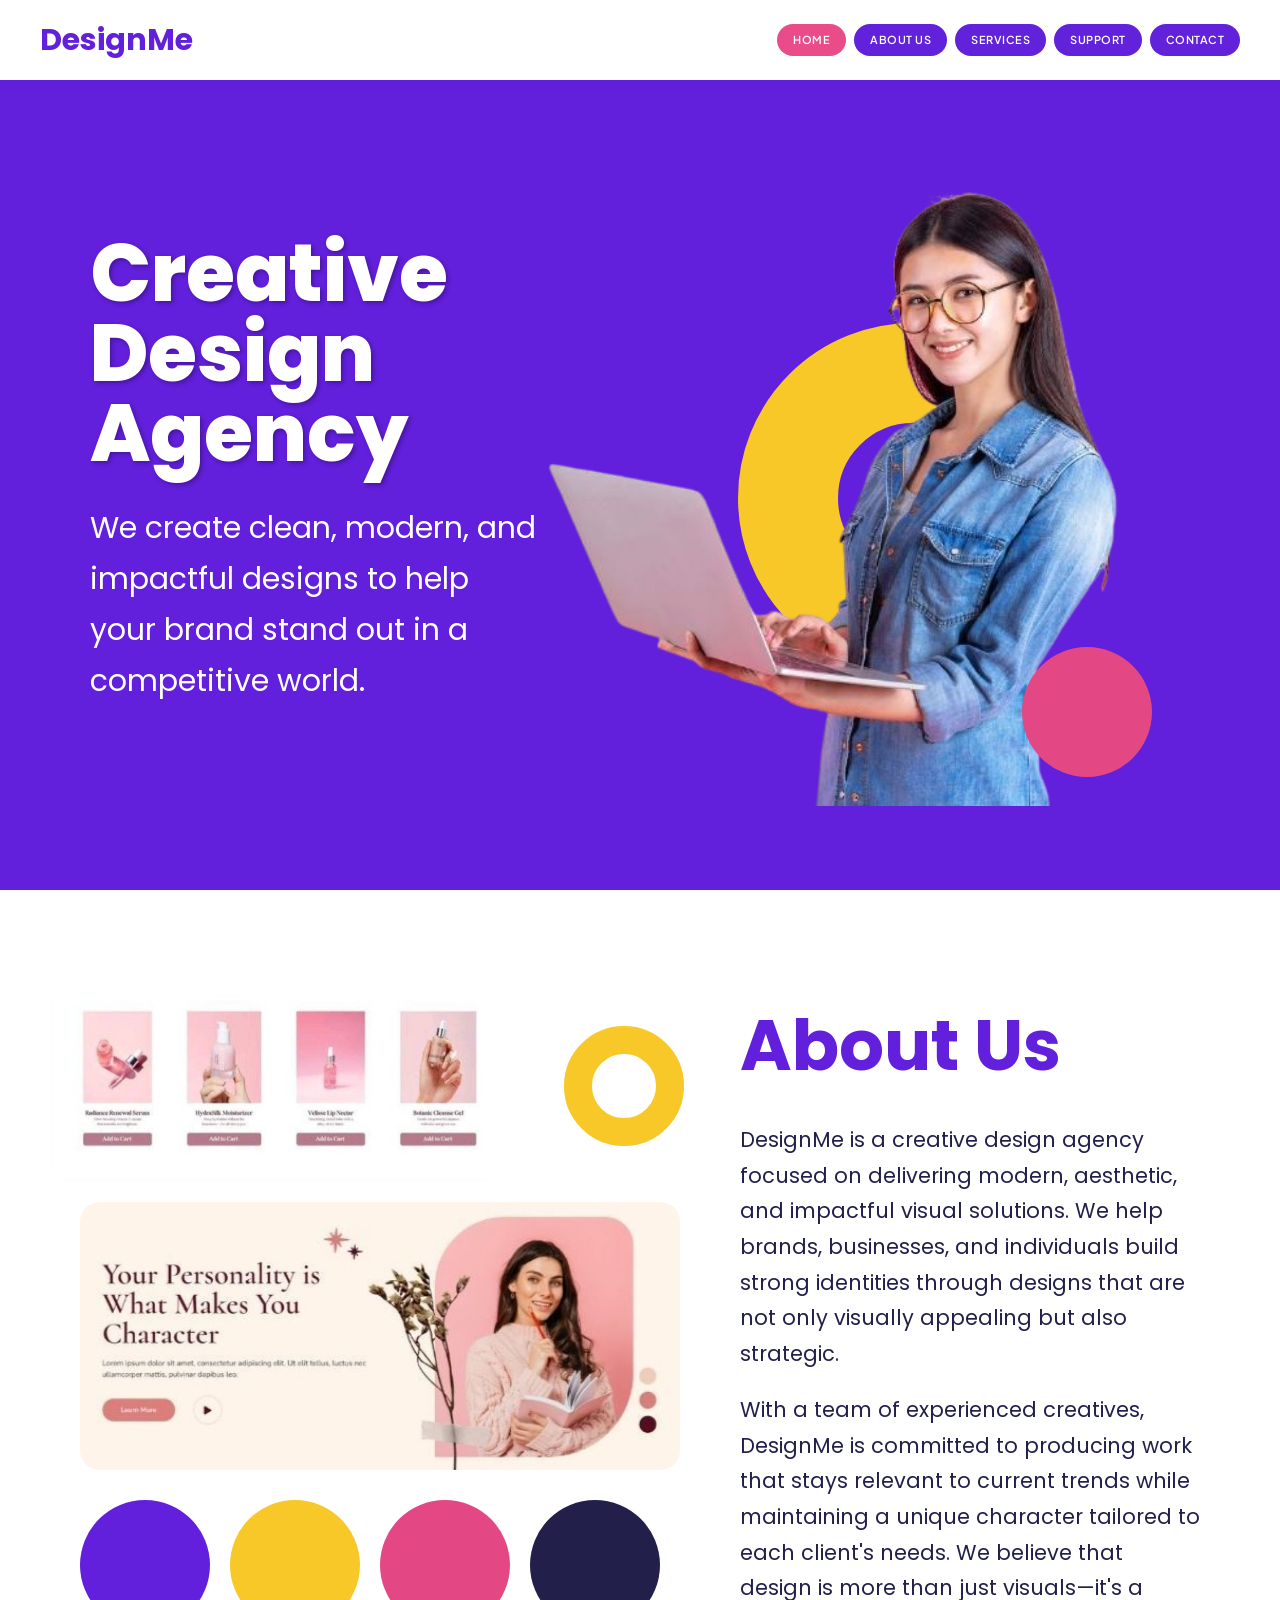
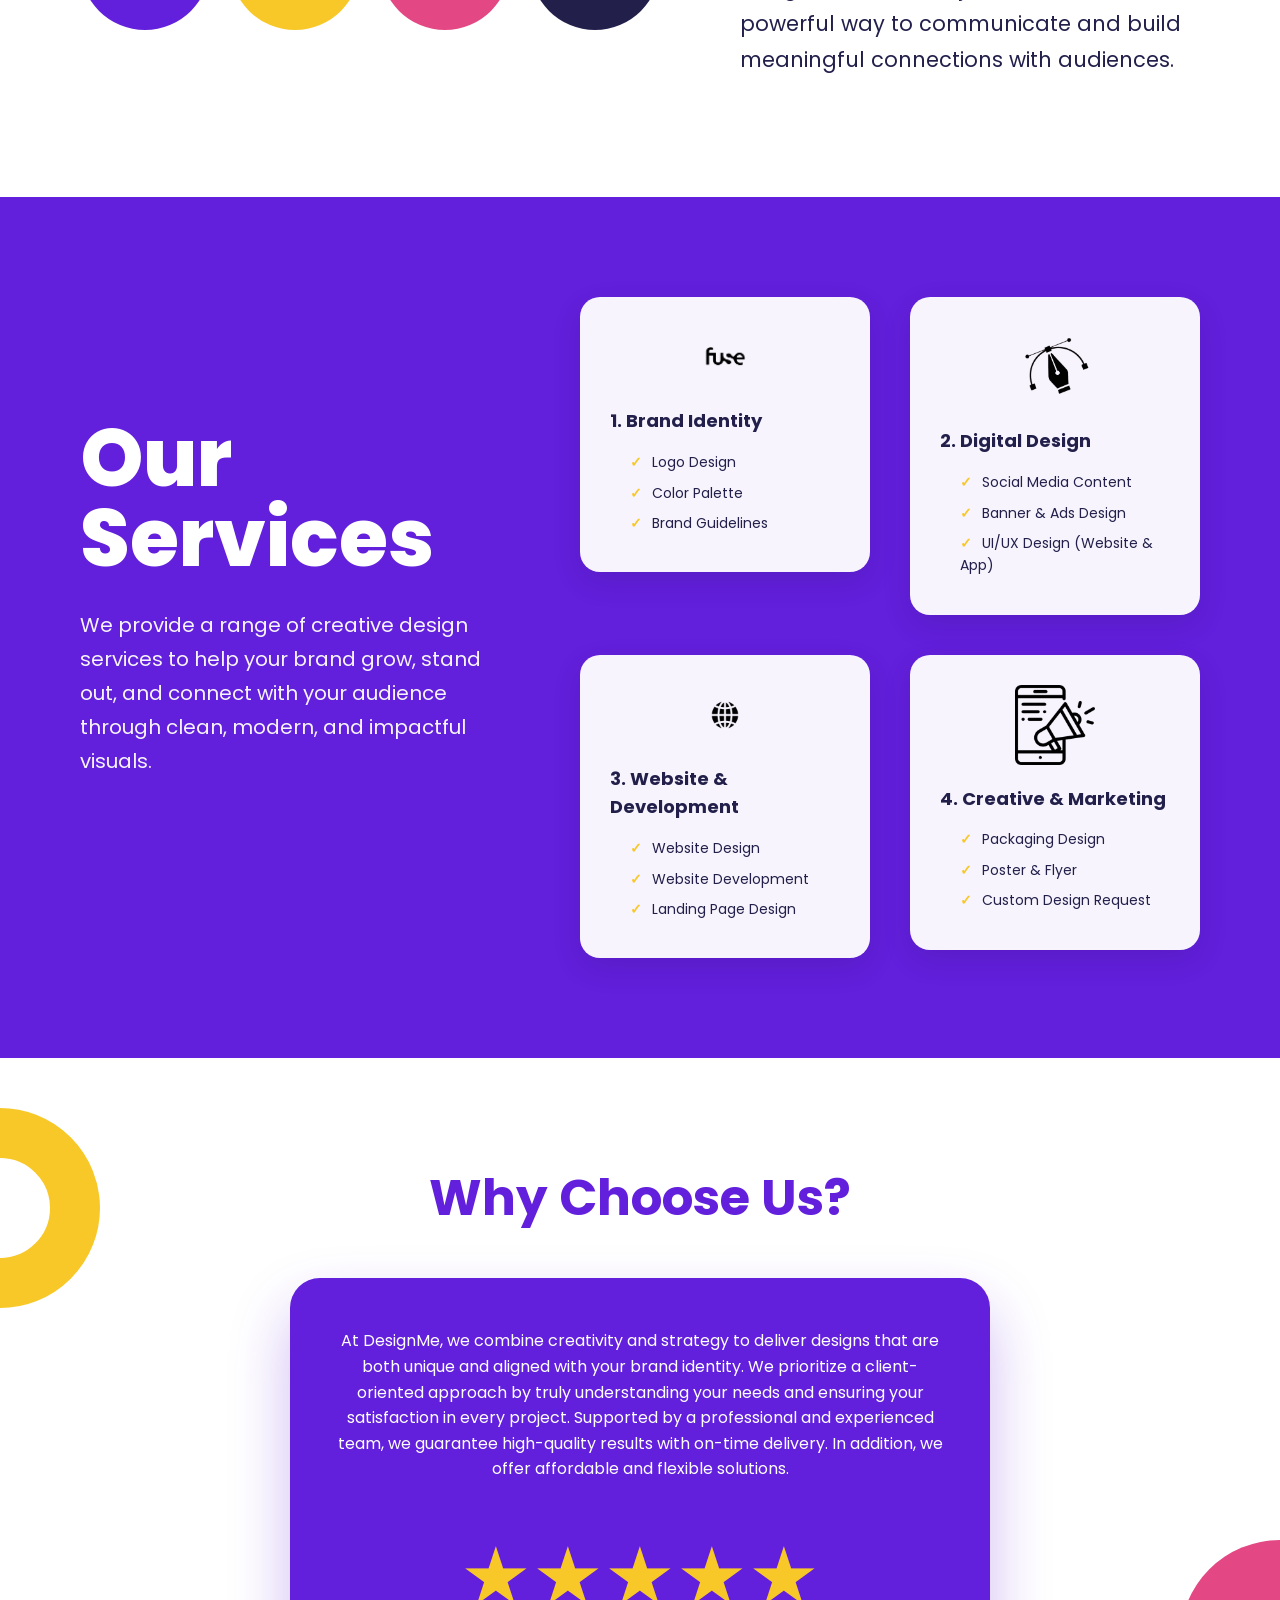
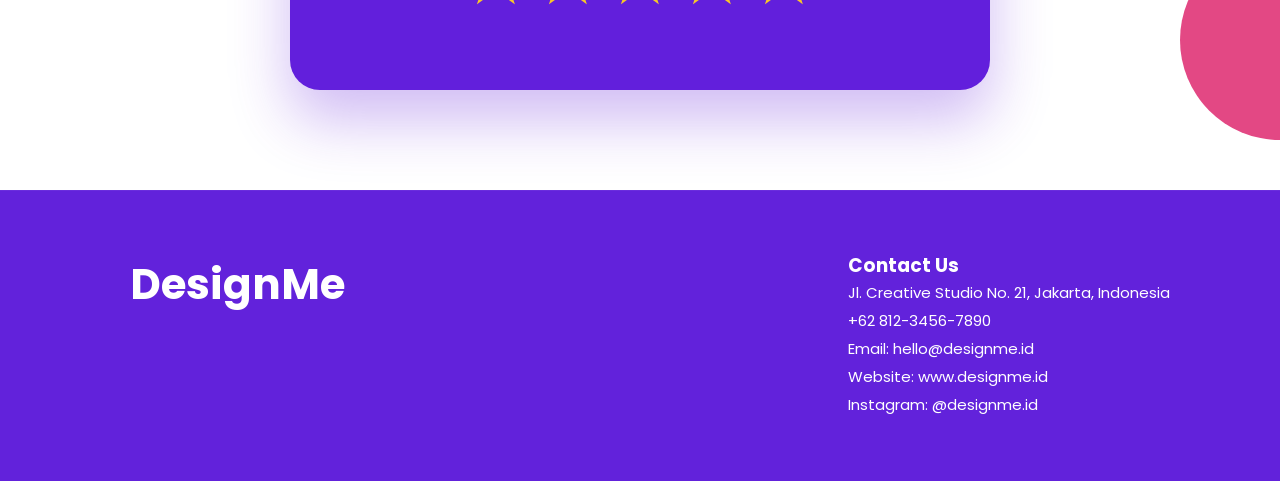
<file: index.html>
<!DOCTYPE html>
<html lang="id">

<head>
    <meta charset="UTF-8">
    <meta name="viewport" content="width=device-width, initial-scale=1.0">
    <title>DesignMe - Creative Design Agency</title>
    <link rel="stylesheet" href="style3.css">
    <link
        href="https://fonts.googleapis.com/css2?family=Poppins:wght@300;400;500;600;700&family=Plus+Jakarta+Sans:wght@300;400;500;600;700&display=swap"
        rel="stylesheet">
</head>

<body>
    <header class="navbar">
        <div class="logo">DesignMe</div>
        <nav class="nav-menu">
            <a href="index.html" class="nav-link active">HOME</a>
            <a href="about us.html" class="nav-link">ABOUT US</a>
            <a href="our_service.html" class="nav-link">SERVICES</a>
            <a href="support us.html" class="nav-link">SUPPORT</a>
            <a href="Contact us.html" class="nav-link">CONTACT</a>
        </nav>
    </header>

    <section class="hero" id="home">
        <div class="hero-text">
            <h1>Creative<br>Design Agency</h1>
            <p>We create clean, modern, and impactful designs to help your brand stand out in a competitive world.
            </p>
        </div>
        <div class="hero-image">
            <img src="model.png" alt="Creative design model">
        </div>
        <div class="circle-yellow"></div>
        <div class="circle-pink"></div>
    </section>

    <section class="about" id="about">
        <div class="about-container">
            <div class="about-left">
                <div class="circle-accent"></div>
                <div class="about-images">
                    <img src="design 1.jpeg" class="img-main" alt="Design portfolio main">
                    <img src="design 2.jpeg" class="img-small" alt="Design portfolio secondary">
                </div>
                <div class="palette">
                    <div class="circle purple"></div>
                    <div class="circle yellow"></div>
                    <div class="circle pink"></div>
                    <div class="circle deep-purple"></div>
                </div>
            </div>
            <div class="about-text">
                <h2>About Us</h2>
                <p>DesignMe is a creative design agency focused on delivering modern, aesthetic, and impactful visual
                    solutions.
                    We help brands, businesses, and individuals build strong identities through designs that are not
                    only visually appealing but also strategic.</p>
                <p>With a team of experienced creatives, DesignMe is committed to producing work that stays relevant to
                    current trends while maintaining a unique character tailored to each client's needs.
                    We believe that design is more than just visuals—it's a powerful way to communicate and build
                    meaningful connections with audiences.
                </p>
            </div>
        </div>
    </section>

    <section class="services" id="services">
        <div class="services-container">
            <div class="services-text">
                <h2>Our Services</h2>
                <p>We provide a range of creative design services to help your brand grow,
                    stand out, and connect with your audience through clean, modern, and impactful visuals.
                </p>
            </div>
        </div>
        <div class="services-cards">
            <div class="card">
                <img src="logo Fuse.png" class="card-icon-kecil" alt="Brand identity logo">
                <h3>1. Brand Identity</h3>
                <ul>
                    <li>Logo Design</li>
                    <li>Color Palette</li>
                    <li>Brand Guidelines</li>
                </ul>
            </div>
            <div class="card">
                <img src="icon pen tool.png" class="card-icon-besar" alt="Pen tool icon">
                <h3>2. Digital Design</h3>
                <ul>
                    <li>Social Media Content</li>
                    <li>Banner & Ads Design</li>
                    <li>UI/UX Design (Website & App)</li>
                </ul>
            </div>
            <div class="card">
                <img src="icon website.png" class="card-icon-kecil" alt="Website icon">
                <h3>3. Website & Development</h3>
                <ul>
                    <li>Website Design</li>
                    <li>Website Development</li>
                    <li>Landing Page Design</li>
                </ul>
            </div>
            <div class="card">
                <img src="icon digital marketing.png" class="card-icon-besar" alt="Digital marketing icon">
                <h3>4. Creative & Marketing</h3>
                <ul>
                    <li>Packaging Design</li>
                    <li>Poster & Flyer</li>
                    <li>Custom Design Request</li>
                </ul>
            </div>
        </div>
    </section>

    <section class="why" id="support">
        <div class="why-content">
            <h2>Why Choose Us?</h2>
            <div class="why-card">
                <p>At DesignMe, we combine creativity and strategy to deliver designs that are both unique and aligned
                    with your brand identity.
                    We prioritize a client-oriented approach by truly understanding your needs and ensuring your
                    satisfaction in every project.
                    Supported by a professional and experienced team, we guarantee high-quality results with on-time
                    delivery.
                    In addition, we offer affordable and flexible solutions.
                </p>
                <div class="stars">★★★★★</div>
            </div>
        </div>
        <div class="circle-yellow-why"></div>
        <div class="circle-pink-why"></div>
    </section>

    <footer class="footer" id="contact">
        <div class="footer-container">
            <div class="logo-footer">DesignMe</div>
            <div class="contact-info">
                <h3>Contact Us</h3>
                <p class="contact-detail">Jl. Creative Studio No. 21, Jakarta, Indonesia</p>
                <p class="contact-detail"> +62 812-3456-7890</p>
                <p class="contact-detail"> Email: hello@designme.id</p>
                <p class="contact-detail"> Website: www.designme.id</p>
                <p class="contact-detail"> Instagram: @designme.id</p>
            </div>
        </div>
    </footer>
</body>

</html>
</file>
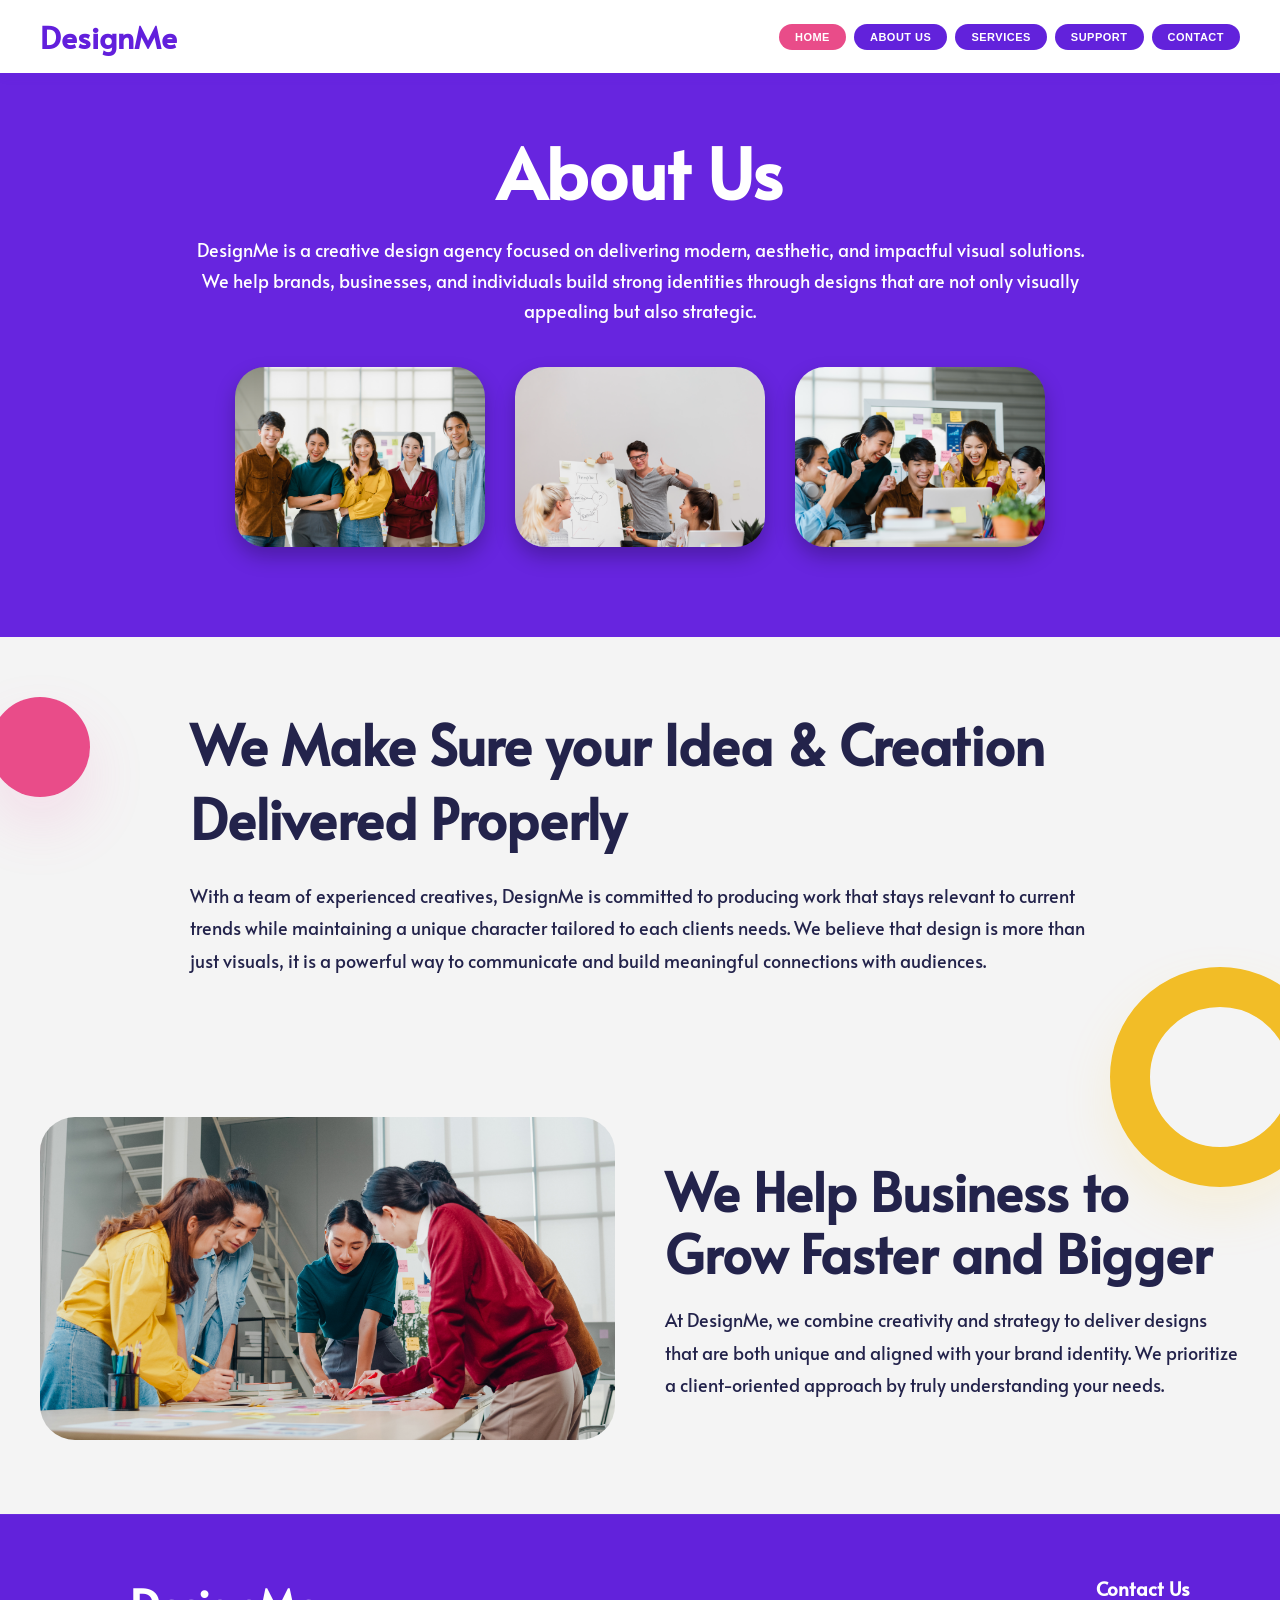
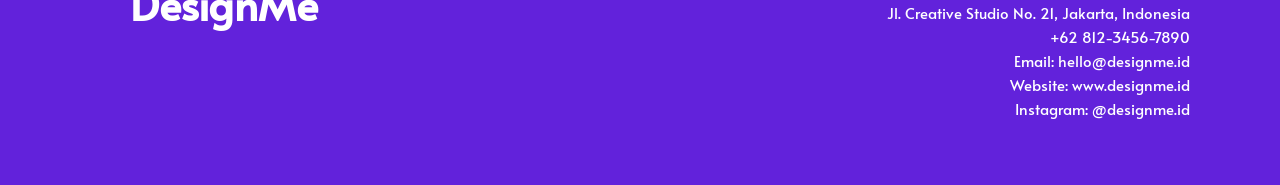
<file: about us.html>
<!DOCTYPE html>
<html lang="id">

<head>
    <meta charset="UTF-8">
    <meta name="viewport" content="width=device-width, initial-scale=1.0">
    <title>DesignMe - About Us</title>

    <link href="https://fonts.googleapis.com/css2?family=Alata&display=swap" rel="stylesheet">

    <link rel="stylesheet" href="about us.css">
</head>

<body>

    <header class="navbar">
        <div class="logo">DesignMe</div>
        <nav class="nav-menu">
            <a href="index.html" class="nav-link active">HOME</a>
            <a href="about us.html" class="nav-link">ABOUT US</a>
            <a href="our_service.html" class="nav-link">SERVICES</a>
            <a href="support us.html" class="nav-link">SUPPORT</a>
            <a href="Contact us.html" class="nav-link">CONTACT</a>
        </nav>
    </header>
    
    <section class="hero">
        <div class="hero-content">
            <h1>About Us</h1>

            <p>
                DesignMe is a creative design agency focused on delivering modern,
                aesthetic, and impactful visual solutions. We help brands,
                businesses, and individuals build strong identities through
                designs that are not only visually appealing but also strategic.
            </p>

            <div class="gallery">
                <img src="gambar3.jpg" alt="team">
                <img src="gambar4.jpg" alt="meeting">
                <img src="gambar2.jpg" alt="workspace">
            </div>
        </div>
    </section>

    <section class="section center">
        <div class="container">
            <div class="section-shape">
                <div class="shape shape-pink"></div>
            </div>

            <h2>We Make Sure your Idea & Creation Delivered Properly</h2>

            <p>
                With a team of experienced creatives, DesignMe is committed to
                producing work that stays relevant to current trends while
                maintaining a unique character tailored to each clients needs.
                We believe that design is more than just visuals, it is a
                powerful way to communicate and build meaningful connections
                with audiences.
            </p>
        </div>
    </section>

    <section class="section business">
        <div class="shape shape-yellow"></div>
        <div class="container business-grid">

            <div class="image-box">
                <img src="gambar1.jpg" alt="business team">
            </div>

            <div class="content-box">
                <h2>We Help Business to Grow Faster and Bigger</h2>

                <p>
                    At DesignMe, we combine creativity and strategy to deliver
                    designs that are both unique and aligned with your brand
                    identity. We prioritize a client-oriented approach by truly
                    understanding your needs.
                </p>
            </div>

        </div>
    </section>

    <footer class="footer">

        <div class="footer-container">

            <div class="footer-logo">
                DesignMe
            </div>

            <div class="footer-contact">
                <h3>Contact Us</h3>

                <p class="contact-detail">
                    Jl. Creative Studio No. 21, Jakarta, Indonesia<br>
                    +62 812-3456-7890<br>
                    Email: hello@designme.id<br>
                    Website: www.designme.id<br>
                    Instagram: @designme.id
                </p>
            </div>

        </div>

    </footer>

</body>

</html>
</file>
<file: style3.css>
* {
    margin: 0;
    padding: 0;
    box-sizing: border-box;
}

body {
    font-family: 'Poppins', sans-serif;
    line-height: 1.6;
    color: #333;
    background: #fff;
    overflow-x: hidden;
}

.navbar {
    display: flex;
    justify-content: space-between;
    align-items: center;
    padding: 16px 40px;
    background: #ffffff;
    box-shadow: 0 2px 12px rgba(98, 34, 219, 0.07);
    position: sticky;
    top: 0;
    z-index: 100;
}

.logo {
    font-size: 30px;
    font-weight: 700;
    color: #621FDC;
}

.nav-menu {
    display: flex;
    gap: 8px;
    align-items: center;
    flex-wrap: wrap;
}

.nav-link {
    font-size: 11px;
    font-family: 'Plus Jakarta Sans', sans-serif;
    font-weight: 600;
    text-transform: uppercase;
    color: #fff;
    background-color: #6222db;
    padding: 7px 16px;
    border-radius: 20px;
    text-decoration: none;
    letter-spacing: 0.5px;
    transition: background 0.25s ease, transform 0.2s ease;
}

.nav-link:hover {
    background-color: #e94c89;
    transform: translateY(-1px);
}

.nav-link.active {
    background-color: #e94c89;
}

.hero {
    position: relative;
    min-height: 90vh;
    display: flex;
    align-items: center;
    justify-content: space-between;
    padding: 0 90px;
    background: #621FDC;
    overflow: hidden;
}

.hero-text {
    color: #fff;
    max-width: 550px;
    z-index: 10;
}

.hero-text h1 {
    font-size: 80px;
    line-height: 1.0;
    margin-bottom: 30px;
    font-weight: 800;
    text-shadow: 2px 2px 4px rgba(0, 0, 0, 0.3);
}

.hero-text p {
    font-size: 30px;
    line-height: 1.7;
    margin-bottom: 30px;
}

.hero-image {
    position: relative;
    z-index: 10;
    flex-shrink: 0;
}

.hero-image img {
    width: 650px;
    height: auto;
    max-width: 100%;
    border-radius: 20px;
}

.circle-yellow {
    position: absolute;
    width: 350px;
    height: 350px;
    border: 100px solid #F8C828;
    border-radius: 50%;
    top: 30%;
    right: 15%;
    z-index: 1;
}

.circle-pink {
    position: absolute;
    width: 130px;
    height: 130px;
    background: #E34884;
    border-radius: 50%;
    bottom: 14%;
    right: 10%;
    z-index: 15;
}

.about {
    padding: 100px 80px;
}

.about-container {
    position: relative;
    display: flex;
    align-items: flex-start;
    justify-content: space-between;
    gap: 80px;
    max-width: 1200px;
    margin: auto;
}

.about-left {
    flex: 1;
    position: relative;
}

.circle-accent {
    position: absolute;
    width: 120px;
    height: 120px;
    border: 28px solid #F8C828;
    border-radius: 50%;
    top: 15%;
    right: 0;
    transform: translate(20%, -50%);
    z-index: 1;
}

.about-left {
    z-index: 1;
}

.about-images {
    position: relative;
    max-width: 500px;
    display: flex;
    flex-direction: column;
    gap: 20px;
}

.img-main {
    width: 90%;
    border-radius: 20px;
    margin-left: -30px;
}

.img-small {
    position: relative;
    width: 120%;
    border-radius: 20px;
}

.palette {
    display: flex;
    gap: 20px;
    margin-top: 30px;
}

.circle {
    width: 130px;
    height: 130px;
    border-radius: 50%;
}

.purple {
    background: #621FDC;
}

.yellow {
    background: #F8C828;
}

.pink {
    background: #E34884;
}

.deep-purple {
    background: #22204B;
}

.about-text {
    flex: 1;
    max-width: 550px;
}

.about-text h2 {
    font-size: 70px;
    color: #621FDC;
    margin-bottom: 20px;
}

.about-text p {
    font-size: 21px;
    line-height: 1.7;
    margin-bottom: 20px;
    color: #22204B;
}

.services {
    background: #621FDC;
    padding: 100px 80px;
    color: #fff;
    display: flex;
    gap: 80px;
    align-items: center;
    min-height: 600px;
}

.services-container {
    display: flex;
    flex-direction: column;
    gap: 60px;
    flex: 0 0 420px;
    margin: 0;
    justify-content: center;
    align-items: flex-start;
}

.services-text {
    max-width: 420px;
}

.services-text h2,
.services-text p {
    text-align: left;
}

.services-text {
    margin-bottom: 30px;
}

.services-text h2 {
    font-size: 80px;
    line-height: 1.0;
    margin-bottom: 30px;
    font-weight: 800;
}

.services-text p {
    font-size: 20px;
    opacity: 0.95;
    line-height: 1.7;
    margin-bottom: 30px;
}

.services-cards {
    display: grid;
    grid-template-columns: repeat(2, 1fr);
    gap: 40px;
    flex: 1;
    margin: 0;
    align-items: start;
}

.card {
    background: rgba(255, 255, 255, 0.95);
    color: #22204B;
    padding: 30px;
    border-radius: 20px;
    transition: all 0.3s ease;
    box-shadow: 0 10px 30px rgba(0, 0, 0, 0.1);
}

.card:hover {
    transform: translateY(-10px);
    box-shadow: 0 20px 40px rgba(0, 0, 0, 0.2);
}

.card h3 {
    font-size: 18px;
    margin: 15px 0 15px 0;
    color: #22204B;
}

.card ul {
    padding-left: 20px;
    list-style: none;
}

.card li {
    margin-bottom: 8px;
    font-size: 14px;
    position: relative;
}

.card li::before {
    content: "✓";
    color: #F8C828;
    font-weight: bold;
    margin-right: 10px;
}

.card-icon-besar,
.card-icon-kecil {
    display: block;
    margin: 0 auto 20px auto;
}

.card-icon-kecil {
    width: 60px;
    height: auto;
}

.card-icon-besar {
    width: 80px;
    height: auto;
}

.why {
    padding: 100px 80px;
    position: relative;
    text-align: center;
}

.why-content {
    max-width: 1200px;
    margin: 0 auto;
}

.why h2 {
    font-size: 50px;
    color: #621FDC;
    margin-bottom: 40px;
}

.why-card {
    background: #621FDC;
    color: #fff;
    padding: 50px 40px;
    border-radius: 30px;
    max-width: 700px;
    margin: 0 auto;
    box-shadow: 0 30px 60px rgba(98, 31, 220, 0.3);
}

.circle-yellow-why {
    position: absolute;
    width: 200px;
    height: 200px;
    border: 50px solid #F8C828;
    border-radius: 50%;
    top: 50px;
    left: 0%;
    transform: translateX(-50%);
    z-index: 1;
}

.circle-pink-why {
    position: absolute;
    width: 200px;
    height: 200px;
    background: #E34884;
    border-radius: 50%;
    bottom: 50px;
    right: 0%;
    transform: translateX(50%);
    z-index: 1;
}

.stars {
    margin-top: 30px;
    font-size: 80px;
    color: #F8C828;
}

.footer {
  background-color: #6222db;
  color: #ffffff;
  padding: 60px 0;
  border-top: 1px solid rgba(255, 255, 255, 0.05);
}

.footer-container {
  max-width: 1100px;
  margin: 0 auto;
  padding: 0 0 0 40px;
  display: flex;
  justify-content: space-between;
  align-items: flex-start;
  flex-wrap: wrap;
  gap: 20px;
}

.logo-footer {
  font-size: 42px;
  font-weight: bold;
}

.footer-contact {
  text-align: right;
  max-width: 450px;
}

.contact-title {
  font-size: 50px;
  margin-bottom: 16px;
  letter-spacing: -0.5px;
}

.contact-info p {
    font-size: 15px;
    line-height: 1.6;
    margin-bottom: 4px;
    margin-right: 20px;
    }
.contact-detail {
  font-size: 15px;
  line-height: 1.6;
  margin-bottom: 4px;
  margin-right: 20px;
}

@media (max-width: 900px) {
    .hero {
        flex-direction: column;
        text-align: center;
        padding: 60px 40px;
    }

    .hero-text {
        max-width: 100%;
        order: 1;
    }

    .hero-image {
        order: 2;
        margin-top: 40px;
    }

    .hero-image img {
        width: 100%;
        max-width: 500px;
    }

    .hero-text h1 {
        font-size: 48px;
    }

    .circle-yellow {
        top: 45%;
        left: 40%;
        right: auto;
        transform: translateX(-50%);
    }

    .circle-pink {
        bottom: 10%;
        left: 70%;
        right: auto;
        transform: translateX(-50%);
    }

    .services {
        flex-direction: column;
        align-items: center;
        padding: 40px 20px;
    }

    .services-container {
        width: 100%;
        flex: auto;
        align-items: center;
        text-align: center;
        margin-bottom: 30px;
    }

    .services-text h2 {
        font-size: 56px;
        text-align: center;
    }

    .services-text p {
        text-align: center;
        font-size: 20px;
    }

    .services-cards {
        grid-template-columns: 1fr;
        gap: 20px;
        width: 100%;
    }

    .about-container {
        flex-direction: column;
    }

    .about-left {
        width: 100%;
        margin-bottom: 40px;
    }

    .about-text {
        width: 100%;
        max-width: 100%;
    }
}


@media (max-width: 768px) {
    .navbar {
        flex-direction: row;
        flex-wrap: wrap;
        padding: 15px 20px;
        gap: 10px;
        justify-content: center;
    }

    .logo {
        font-size: 28px;
        width: 100%;
        text-align: center;
        margin-bottom: 10px;
        font-weight: 700;
    }

    .navbar ul {
        gap: 8px;
        flex-wrap: wrap;
        justify-content: center;
    }

    .navbar a {
        font-size: 12px;
        padding: 8px 14px;
    }

    .hero {
        flex-direction: column;
        text-align: center;
        padding: 40px 20px;
    }

    .hero-text {
        max-width: 100%;
        order: 1;
    }

    .hero-image {
        order: 2;
        margin-top: 30px;
    }

    .hero-image img {
        width: 100%;
        max-width: 400px;
    }

    .circle-yellow {
        top: 40%;
        left: 50%;
        right: auto;
        transform: translateX(-50%);
    }

    .circle-pink {
        bottom: 10%;
        left: 70%;
        right: auto;
        transform: translateX(-50%);
    }

    .hero-text h1 {
        font-size: 36px;
    }

    .about {
        padding: 60px 20px;
    }

    .about-container {
        flex-direction: column;
        gap: 40px;
    }

    .about-left {
        width: 100%;
        display: flex;
        flex-direction: column;
        align-items: center;
    }

    .about-text {
        width: 100%;
        max-width: 100%;
        text-align: center;
    }

    .services-text {
        margin-top: 50px;
    }

    .services,
    .why,
    .footer {
        padding: 60px 20px;
    }

    .circle-accent {
        display: none;
    }

    .img-main {
        width: 100%;
    }

    .img-small {
        position: static;
        width: 100%;
        margin-top: 20px;
    }

    .palette {
        justify-content: center;
    }
}
</file>
<file: about us.css>
* {
    margin: 0;
    padding: 0;
    box-sizing: border-box;
}

body {
    font-family: 'Alata', sans-serif;
    background: #f4f4f4;
    color: #23234b;
    overflow-x: hidden;
}

.navbar {
    display: flex;
    justify-content: space-between;
    align-items: center;
    padding: 16px 40px;
    background: #ffffff;
    box-shadow: 0 2px 12px rgba(98, 34, 219, 0.07);
    position: sticky;
    top: 0;
    z-index: 100;
}

.logo {
    font-size: 30px;
    font-weight: 700;
    color: #621FDC;
}

.nav-menu {
    display: flex;
    gap: 8px;
    align-items: center;
    flex-wrap: wrap;
}
.nav-link {
    text-decoration: none;
    color: #fff;
    background: #6222db;
    padding: 7px 16px;
    border-radius: 20px;
    font-size: 11px;
    font-family: 'Plus Jakarta Sans', sans-serif;
    font-weight: 600;
    text-transform: uppercase;
    letter-spacing: 0.5px;
    transition: background 0.25s ease, transform 0.2s ease;
}

.nav-link:hover {
    background: #e94c89;
    transform: translateY(-1px);
}

.nav-link.active {
    background: #e94c89;
}

.hero {
    background: #6725df;
    color: white;
    padding: 50px 20px 90px;
    position: relative;
}

.hero-content {
    max-width: 1000px;
    margin: auto;
    text-align: center;
}

.hero h1 {
    font-size: 70px;
    margin-bottom: 15px;
}

.hero p {
    max-width: 900px;
    margin: auto;
    line-height: 1.7;
    font-size: 18px;
}

.gallery {
    display: flex;
    justify-content: center;
    gap: 30px;
    margin-top: 40px;
    flex-wrap: wrap;
}

.gallery img {
    width: 250px;
    height: 180px;
    object-fit: cover;
    border-radius: 30px;
    box-shadow: 0 10px 20px rgba(0, 0, 0, .25);
}

.section {
    padding: 70px 20px;
}

.container {
    max-width: 1200px;
    margin: auto;
}

.section-shape {
    position: relative;
    width: 100%;
    height: 0;
    margin-bottom: 0;
}

.shape {
    position: absolute;
    border-radius: 50%;
    z-index: -1;
}

.shape-pink {
    width: 100px;
    height: 100px;
    background: #e94c89;
    top: -10px;
    left: -50px;
    box-shadow: 0 28px 60px rgba(244, 92, 173, 0.15);
}

.shape-yellow {
    width: 220px;
    height: 220px;
      border-radius: 50%;
  border: 40px solid #f2bd27;
    top: -80px;
    right: -50px;
    box-shadow: 0 24px 50px rgba(255, 210, 77, 0.15);
    z-index: -1;
}

.business {
    position: relative;
    z-index: 1;
}

.center h2 {
    font-size: 54px;
    margin-bottom: 25px;
    max-width: 900px;
    margin-inline: auto;
    position: relative;
    z-index: 1;
}

.center p {
    max-width: 900px;
    margin: auto;
    line-height: 1.8;
    font-size: 18px;
    position: relative;
    z-index: 1;
}

.business-grid {
    display: grid;
    grid-template-columns: 1fr 1fr;
    align-items: center;
    gap: 50px;
}

.image-box img {
    width: 100%;
    border-radius: 35px;
}

.content-box h2 {
    font-size: 52px;
    margin-bottom: 20px;
    line-height: 1.2;
}

.content-box p {
    font-size: 18px;
    line-height: 1.8;
}

.footer {
  background-color: #6222db;
  color: #ffffff;
  padding: 60px 0;
  border-top: 1px solid rgba(255, 255, 255, 0.05);
}

.footer-container {
  max-width: 1100px;
  margin: 0 auto;
  padding: 0 0 0 40px;
  display: flex;
  justify-content: space-between;
  align-items: flex-start;
  flex-wrap: wrap;
  gap: 20px;
}

.footer-logo {
  font-size: 42px;
  font-weight: bold;
}

.footer-contact {
  text-align: right;
  max-width: 450px;
}

.contact-title {
  font-size: 50px;
  margin-bottom: 16px;
  letter-spacing: -0.5px;
}

.contact-detail {
  font-size: 15px;
  line-height: 1.6;
  margin-bottom: 4px;
}


@media(max-width:992px) {

    .hero h1 {
        font-size: 52px;
    }

    .center h2,
    .content-box h2 {
        font-size: 38px;
    }

    .business-grid {
        grid-template-columns: 1fr;
    }

    .footer-container {
        flex-direction: column;
        align-items: center;
        text-align: center;
    }

    .footer-contact {
        text-align: center;
    }
}

@media(max-width:768px) {

    .navbar {
        flex-direction: column;
        gap: 15px;
    }

    .menu {
        flex-wrap: wrap;
        justify-content: center;
    }

    .hero h1 {
        font-size: 42px;
    }

    .hero p,
    .center p,
    .content-box p {
        font-size: 16px;
    }

    .gallery img {
        width: 100%;
        max-width: 320px;
        height: 220px;
    }

    .center h2,
    .content-box h2 {
        font-size: 30px;
    }

    .footer-logo {
        font-size: 40px;
    }

    .footer-contact h3 {
        font-size: 30px;
    }
}
</file>
